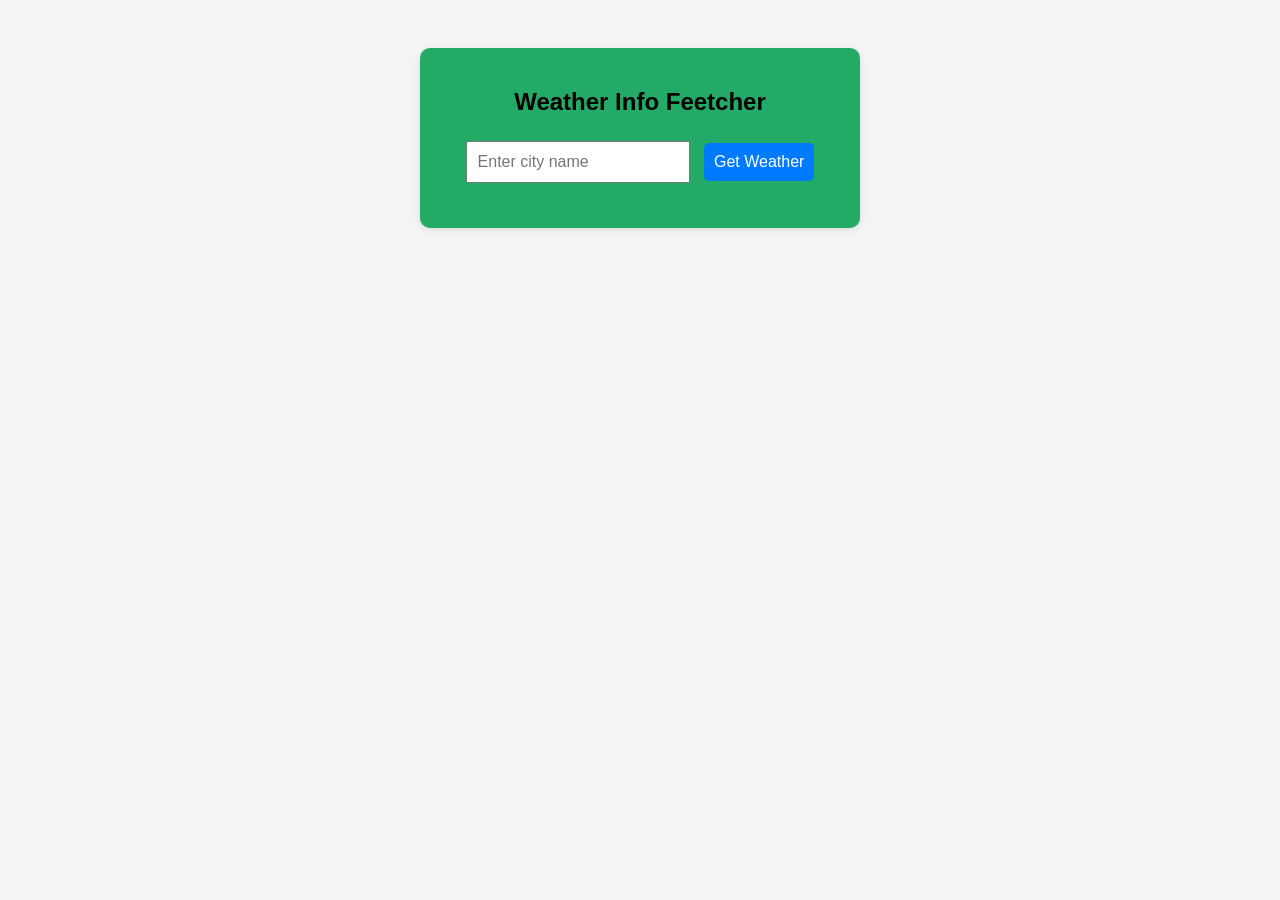
<file: weather/index.html>
<!DOCTYPE html>
<html lang="en">
<head>
  <meta charset="UTF-8" />
  <meta name="viewport" content="width=device-1, initial-scale=1" />
  <title>Weather report</title>

    <html lang="en">
  
    <link rel="stylesheet" href="style.css">
</head>
<body>
    <section>
      <h2>Weather Info Feetcher</h2>  
      <input type="text" id="cityInput" placeholder="Enter city name">
      <button id="fetchBtn">Get Weather</button>
      <div id="weather"></div>
    </section> 
    <script src="script.js"></script>
</body>
</html>
</file>
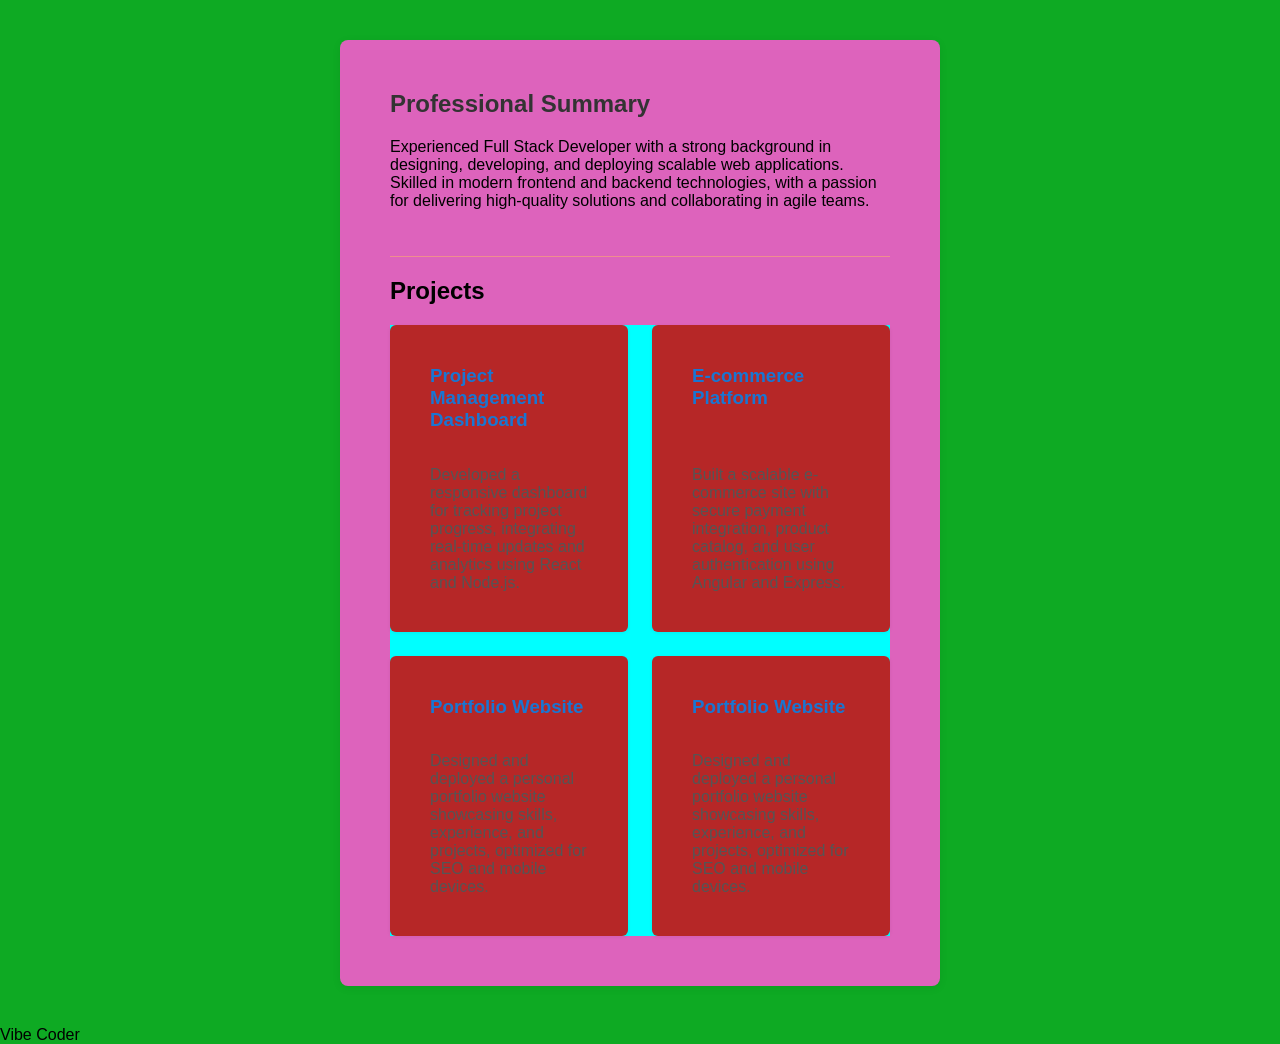
<file: front end/h2.html>
<!DOCTYPE html>
<html lang="en">
<head>
    <meta charset="UTF-8">
    <title>Professional Summary & Projects</title>
    <meta name="viewport" content="width=device-width, initial-scale=1">
    <style>
        body {
            font-family: Arial, sans-serif;
            background: #0eaa23;
            margin: 0;
            padding: 0;
        }
        .container {
            max-width: 500px;
            margin: 40px auto;
            background: #dd63bc;
            padding: 50px;
            border-radius: 8px;
            box-shadow: 0 2px 8px rgba(0,0,0,0.08);
        }
        .summary {
            margin-bottom: 20px;
            padding-bottom: 30px;
            border-bottom: 1px solid #ef8e8e;
        }
        .summary h2 {
            margin-top: 0;
            color: #333;
        }
        .cards {
            display: flex;
            flex-wrap: wrap;
            gap: 24px;
            background-color: aqua;
        }
        .card {
            background: #b62727;
            border-radius: 6px;
            box-shadow: 0 1px 4px rgba(0,0,0,0.06);
            padding: 40px;
            flex: 1 1 130px;
            min-width: 130px;
            max-width: 100%;
            display: flex;
            flex-direction: column;
            justify-content: space-between;
        }
        .card h3 {
            margin-top: 0;
            color: #1976d2;
        }
        .card p {
            margin-bottom: 0;
            color: #555;
        }
        @media (max-width: 1000px) {
            .cards {
                flex-direction: column;
            }
        }
    </style>
</head>
<body>
    <div class="container">
        <div class="summary">
            <h2>Professional Summary</h2>
            <p>
                Experienced Full Stack Developer with a strong background in designing, developing, and deploying scalable web applications. Skilled in modern frontend and backend technologies, with a passion for delivering high-quality solutions and collaborating in agile teams.
            </p>
        </div>
        <div>
            <h2>Projects</h2>
            <div class="cards">
                <div class="card">
                    <h3>Project Management Dashboard</h3>
                    <p>
                        Developed a responsive dashboard for tracking project progress, integrating real-time updates and analytics using React and Node.js.
                    </p>
                </div>
                <div class="card">
                    <h3>E-commerce Platform</h3>
                    <p>
                        Built a scalable e-commerce site with secure payment integration, product catalog, and user authentication using Angular and Express.
                    </p>
                </div>
                <div class="card">
                    <h3>Portfolio Website</h3>
                    <p>
                        Designed and deployed a personal portfolio website showcasing skills, experience, and projects, optimized for SEO and mobile devices.
                    </p>
                </div>
                <div class="card">
                    <h3>Portfolio Website</h3>
                    <p>
                        Designed and deployed a personal portfolio website showcasing skills, experience, and projects, optimized for SEO and mobile devices.
                    </p>
                </div>
            </div>
        </div>
    </div>
    <span>Vibe Coder</span>
</body>
</html>
</file>
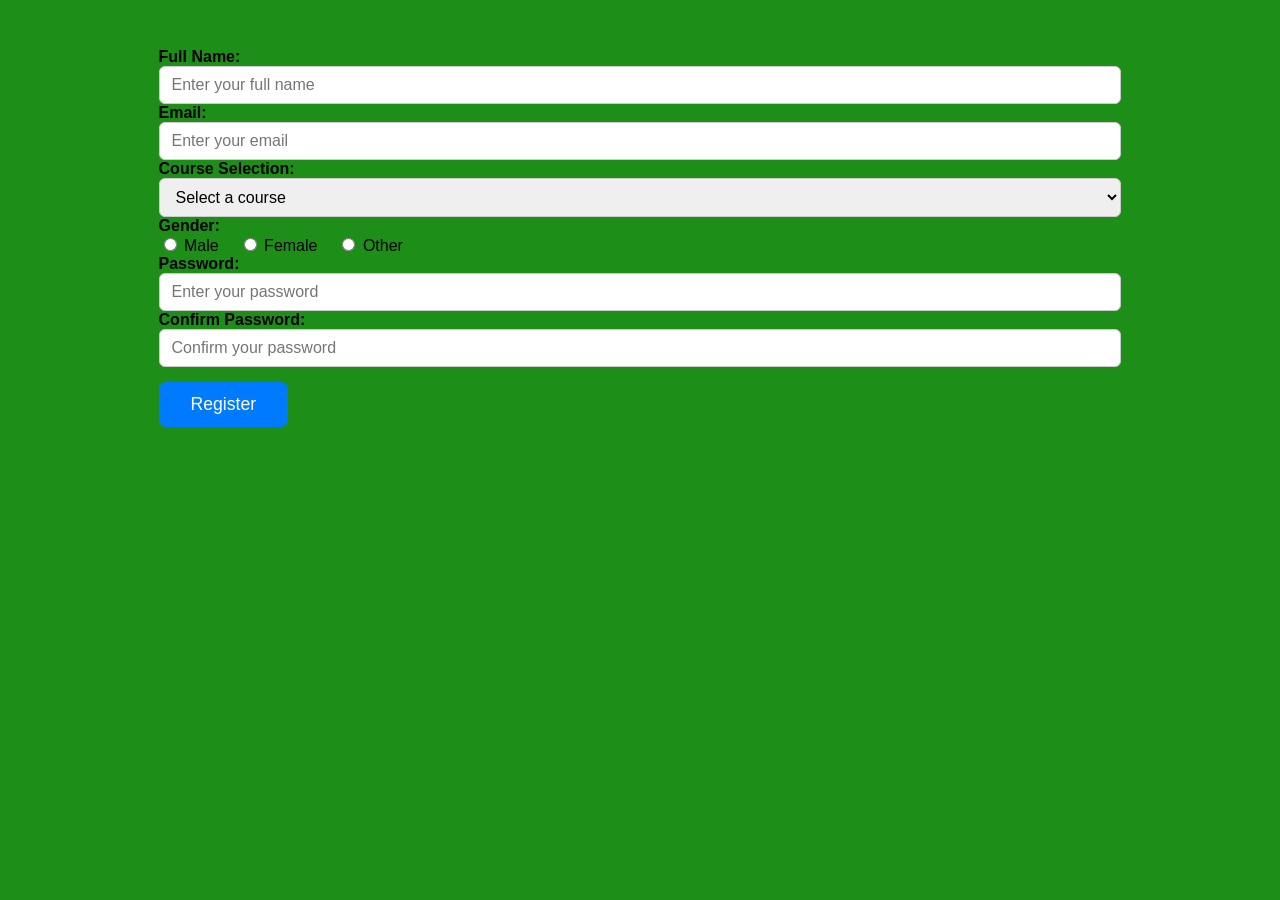
<file: front end/h4.html>
<!DOCTYPE html>
<html lang="en">
<head>
<meta charset="UTF-8" />
<meta name="viewport" content="width=device-width, initial-scale=1" />
<title>StudentRegistrationForm</title>
<style>
  /* Reset and base */
  * {
    box-sizing: border-box;
  }

  body {
    font-family: 'Segoe UI', Tahoma, Geneva, Verdana, sans-serif;
    background: #1d8f19;
    display: flex;
    justify-content: center;
    padding: 40px 15px;
  }

  /* Form container */
  .registration-form {
    background: #8d0956;
    padding: 30px 40px;
    max-width: 480px;
    width: 100%;
    border-radius: 10px;
    box-shadow: 0 6px 15px rgba(0,0,0,0.1);

    display: grid;
    grid-template-columns: 1fr 2fr;
    gap: 18px 25px;
  }

  /* Label styling */
  label {
    justify-self: end;
    align-self: center;
    font-weight: 600;
  }

  /* Input, select, password styling */
  input[type="text"],
  input[type="email"],
  input[type="password"],
  select {
    width: 100%;
    padding: 9px 12px;
    font-size: 1rem;
    border-radius: 6px;
    border: 1px solid #ccc;
    outline: none;
    transition: border-color 0.3s ease;
  }

  input[type="text"]:focus,
  input[type="email"]:focus,
  input[type="password"]:focus,
  select:focus {
    border-color: #5086c0;
  }

  /* Gender radios container */
  .gender-group {
    display: flex;
    gap: 20px;
    align-items: center;
    justify-self: start;
  }

  .gender-group label {
    font-weight: normal;
    cursor: pointer;
  }

  /* Button container spans full width */
  .button-container {
    grid-column: 1 / -1;
    justify-self: center;
    margin-top: 15px;
  }

  button {
    background-color: #007bff;
    border: none;
    padding: 12px 32px;
    font-size: 1.1rem;
    color: white;
    border-radius: 7px;
    cursor: pointer;
    transition: background 0.3s;
  }

  button:hover {
    background-color: #0056b3;
  }

  /* Responsive: Stack labels and inputs on small screens */
  @media (max-width: 600px) {
    .registration-form {
      grid-template-columns: 1fr;
      gap: 12px 0;
    }

    label {
      justify-self: start;
    }

    .button-container {
      justify-self: stretch;
    }
  }
</style>
</head>
<body>
<div>
<form class="studentregistration"> 
  <label for="fullname">Full Name:</label>
  <input type="text" id="fullname" name="fullname" placeholder="Enter your full name" required />

  <label for="email">Email:</label>
  <input type="email" id="email" name="email" placeholder="Enter your email" required />

  <label for="course">Course Selection:</label>
  <select id="course" name="course" required>
    <option value="" disabled selected>Select a course</option>
    <option value="math">Mathematics</option>
    <option value="science">Science</option>
    <option value="history">History</option>
  </select>

  <label>Gender:</label>
  <div class="gender-group" role="radiogroup" aria-labelledby="gender-label">
    <label><input type="radio" name="gender" value="male" required /> Male</label>
    <label><input type="radio" name="gender" value="female" /> Female</label>
    <label><input type="radio" name="gender" value="other" /> Other</label>
  </div>

  <label for="password">Password:</label>
  <input type="password" id="password" name="password" placeholder="Enter your password" required />

  <label for="confirm-password">Confirm Password:</label>
  <input type="password" id="confirm-password" name="confirm-password" placeholder="Confirm your password" required />

  <div class="button-container">
    <button type="submit">Register</button>
  </div>
</form>
</div>
</body>
</html>
</file>
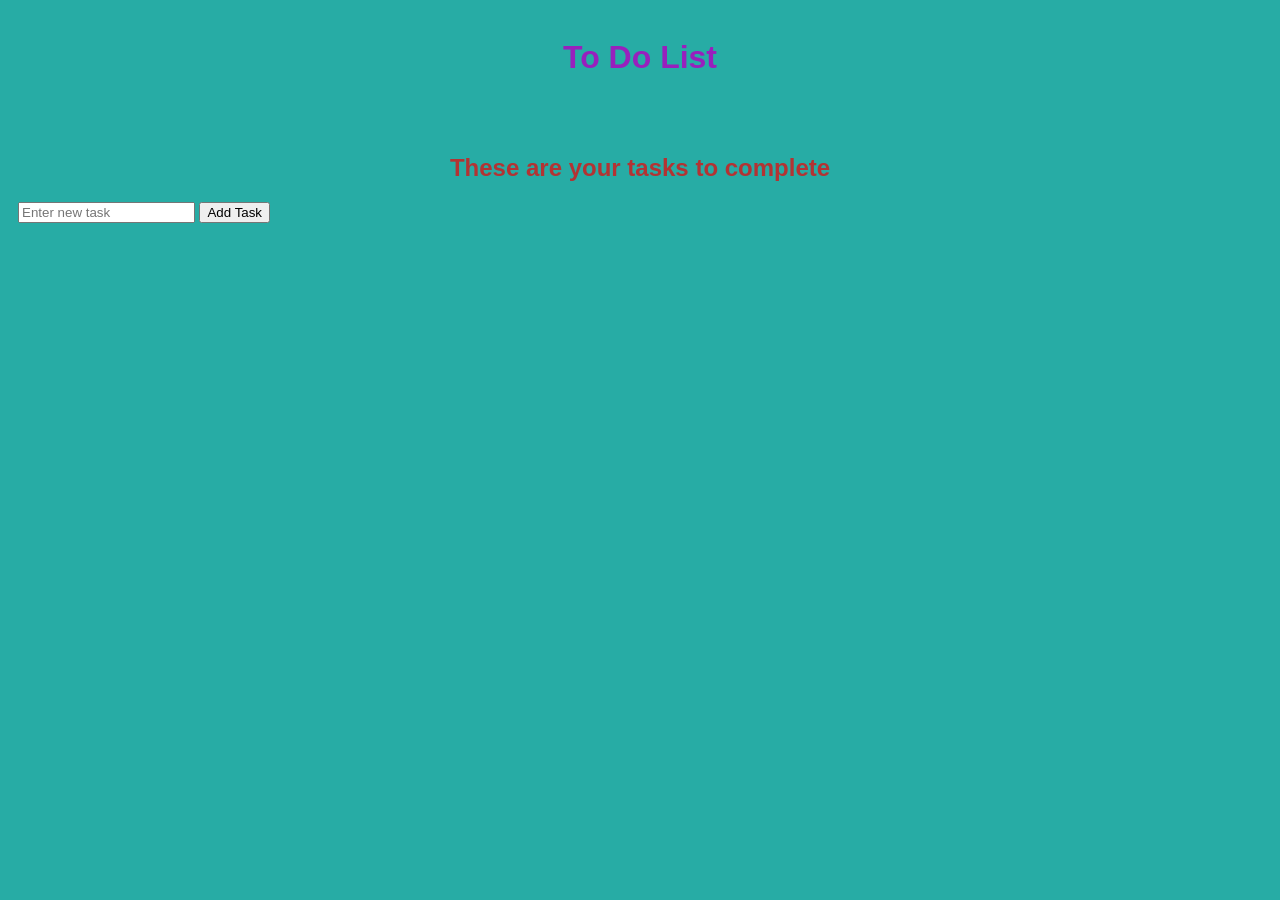
<file: front end/task.html>
<!DOCTYPE html>
<html>
<head>
  <script src="https://code.jquery.com/jquery-3.6.0.min.js"></script>
    <title>To-Do List</title>
  <style>
    body {
      font-family: Arial, sans-serif;
      background-color:rgb(39, 172, 165);
      padding: 10px;
    }
    h1 {
      text-align: center;
      color: #9820bd;
    }
    h2 {
      text-align: center;
      color: #b33333;
    }
    #list {
      list-style-type: none;
      padding: 0;
    }
    #list li {
      background: #74b41f;
      margin: 5px 0;
      padding: 10px;
      border-radius: 4px;
      box-shadow: 0 2px 4px rgba(114, 168, 52, 0.1);
    }
    #myInput {
      width: calc(100% - 110px);
      padding: 10px;
      margin-right: 10px;
      border: 1px solid #ccc;
      border-radius: 4px;
    }
    #add {
      padding: 10px 20px;
      border: none;
      background-color: #28a745;
      color: white;
      border-radius: 4px;
      cursor: pointer;
    }
    #add:hover {
      background-color: #218838;
    }
    </style>
</head>
<body>
    <H1> To Do List </H1>
    <br><br>
    <h2>These are your tasks to complete</h2>
    <ul id="taskList"> </ul>
    <input type="text" id="taskInput" placeholder="Enter new task">
    <button id="addTask">Add Task</button>
<script>
$(document).ready(function(){
   
    $("#addTask").click(function(){
  let task = $("#taskInput").val();
  if(task !== ""){
    $("#taskList").append(
      `<li>${task}
        <button id='done'>Complete</button>
        <button class='delete'>Delete</button>
      </li>`
    );
    $("#taskInput").val("");
  }
});

// Mark as complete
$("#taskList").on("click", "#done", function(){
  $(this).parent().css("background-color","yellow");
});

// Delete
$("#taskList").on("click", ".delete", function(){
  $(this).parent().remove();
});
});
</script>
 </body>
 </html>
<style>
  #taskList button#done {
    background-color: #dc3545;
    color: #333;
    border: none;
    border-radius: 4px;
    padding: 6px 12px;
    margin-left: 10px;
    cursor: pointer;
  }
  #taskList button#done:hover {
    background-color: #e0a800;
  }
  #taskList button.delete {
    background-color: #dc3545;
    color: #fff;
    border: none;
    border-radius: 4px;
    padding: 6px 12px;
    margin-left: 5px;
    cursor: pointer;
  }
  #taskList button.delete:hover {
    background-color: #e0a800;
  }
</style>
</file>
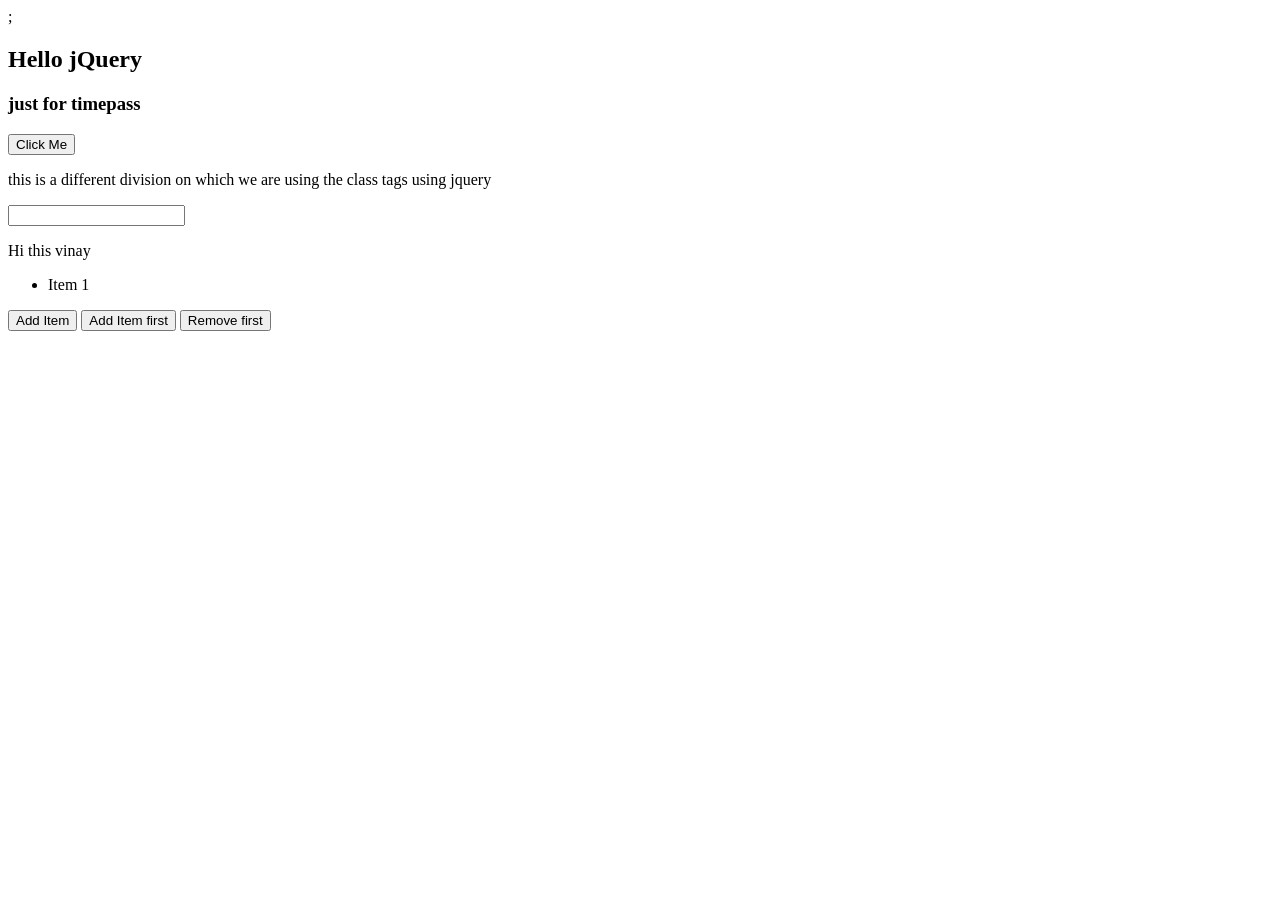
<file: front end/temp.html>
<!DOCTYPE html>
<html>
<head>
  <script src="https://code.jquery.com/jquery-3.6.0.min.js"></script>;
</head>
<body>
  <h2>Hello jQuery</h2>
  <h3>just for timepass</h3>
  <button id="btn">Click Me</button>
    <div class="temp">
        <p>this is a different division
            on which we are using the class tags using jquery
        </p>
    </div>
    <input type="text" id="myInput">
<p id="output">Hi this vinay</p>
<ul id="list">
  <li>Item 1</li>
</ul>
<button id="add">Add Item</button>
<button id="addf">Add Item first</button>
<button id="remove">Remove first</button>


  <script>
    $(document).ready(function(){
      $("#btn").click(function(){
        $("h2").text("Button Clicked!");
        $("h3").text("Button Clicked! Duplicate");
        $(".temp").css("background-color", "yellow");
        $("p").css("font-weight", "bold");
      });



    $("#add").click(function(){
      $("#list").append("<li>New Item appended from script</li>");
    });
    $("#addf").click(function(){
      $("#list").prepend("<li>New Item prepended from script</li>");
    });
    $("#remove").click(function(){
      $("#list li:first").remove();
    });
 

      $("#myInput").keydown(function(){
      let val = $("#myInput").val();
      $("#output").text(val);
    });
      $("#btn").dblclick(function(){
        $("h2").text("Button Clicked Twice!");
        $("h3").text("Button Clicked! Twice Duplicate");
        $(".temp").css("background-color", "orange");
        $("p").css("font-weight", "calibri");
      });
      $("#btn").hover(function(){
        $("h2").text("Button Clicked but Hovered!");
        $("h3").text("Button  and Hovered! Duplicate");
        $(".temp").css("background-color", "cyan");
        $("p").css("font-weight", "italic");
      });
    });
  </script>
</body>
</html>
</file>
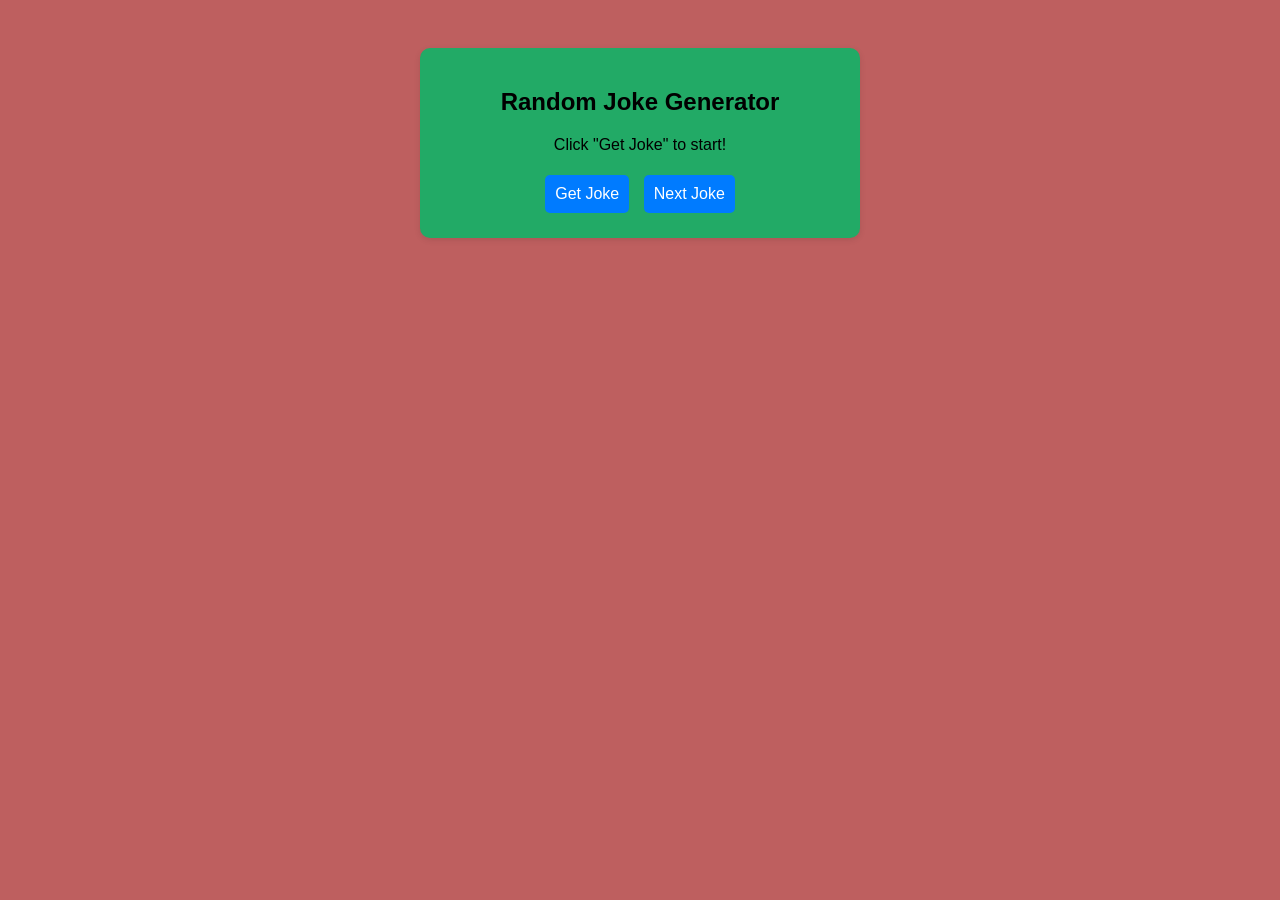
<file: weather/randomjoke/index1.html>
<!DOCTYPE html>
<html lang="en">
<head>
  <meta charset="UTF-8" />
  <meta name="viewport" content="width=device-1, initial-scale=1" />
  <title>Random Joke Generator</title>

    <html lang="en">
  
    <link rel="stylesheet" href="style1.css">
</head>
<body>
    <section>
      <div>
      <h2>Random Joke Generator</h2>  
      <p class="joke-setup" id="setup">Click "Get Joke" to start!</p>
      <p class="joke-punchline" id="punchline"></p>
      <button onclick="handleGetJoke()">Get Joke</button>
      <button onclick="handleGetJoke()">Next Joke</button>
      </div>
    </section> 
    <script src="js1.js"></script>
</body>
</html>
</file>
<file: weather/style.css>
body{
    font-family:Arial,sans-serief;
    text-align: center;
    padding: 20px;
    background: #f4f4f4;
}
h1{
    color:#333;
}
section{
    background: rgb(34, 170, 102);
    padding: 20px;
    margin: 20px auto;
    border-radius: 10px;
    max-width: 400px;
    box-shadow: 0 2px 6px rgba(0,0,0,0.1);
}
input,button{
    padding: 10px;
    margin: 5px;
    font-size: 16px;
}
button{
    background: #007bff;
    color: white;
    border: none;
    border-radius: 5px;
    cursor: pointer;
}
button:hover{
    background: #0056b3;
}
#weather{
    margin-top: 20px;
    font-size: 18px;
}
</file>
<file: weather/randomjoke/style1.css>
body{
    font-family:Arial,sans-serief;
    text-align: center;
    padding: 20px;
    background: #be5f5f;
}
h1{
    color:#333;
}
section{
    background: rgb(34, 170, 102);
    padding: 20px;
    margin: 20px auto;
    border-radius: 10px;
    max-width: 400px;
    box-shadow: 0 2px 6px rgba(0,0,0,0.1);
}
input,button{
    padding: 10px;
    margin: 5px;
    font-size: 16px;
}
button{
    background: #007bff;
    color: white;
    border: none;
    border-radius: 5px;
    cursor: pointer;
}
button:hover{
    background: #0056b3;
}
#weather{
    margin-top: 20px;
    font-size: 18px;
}
</file>
